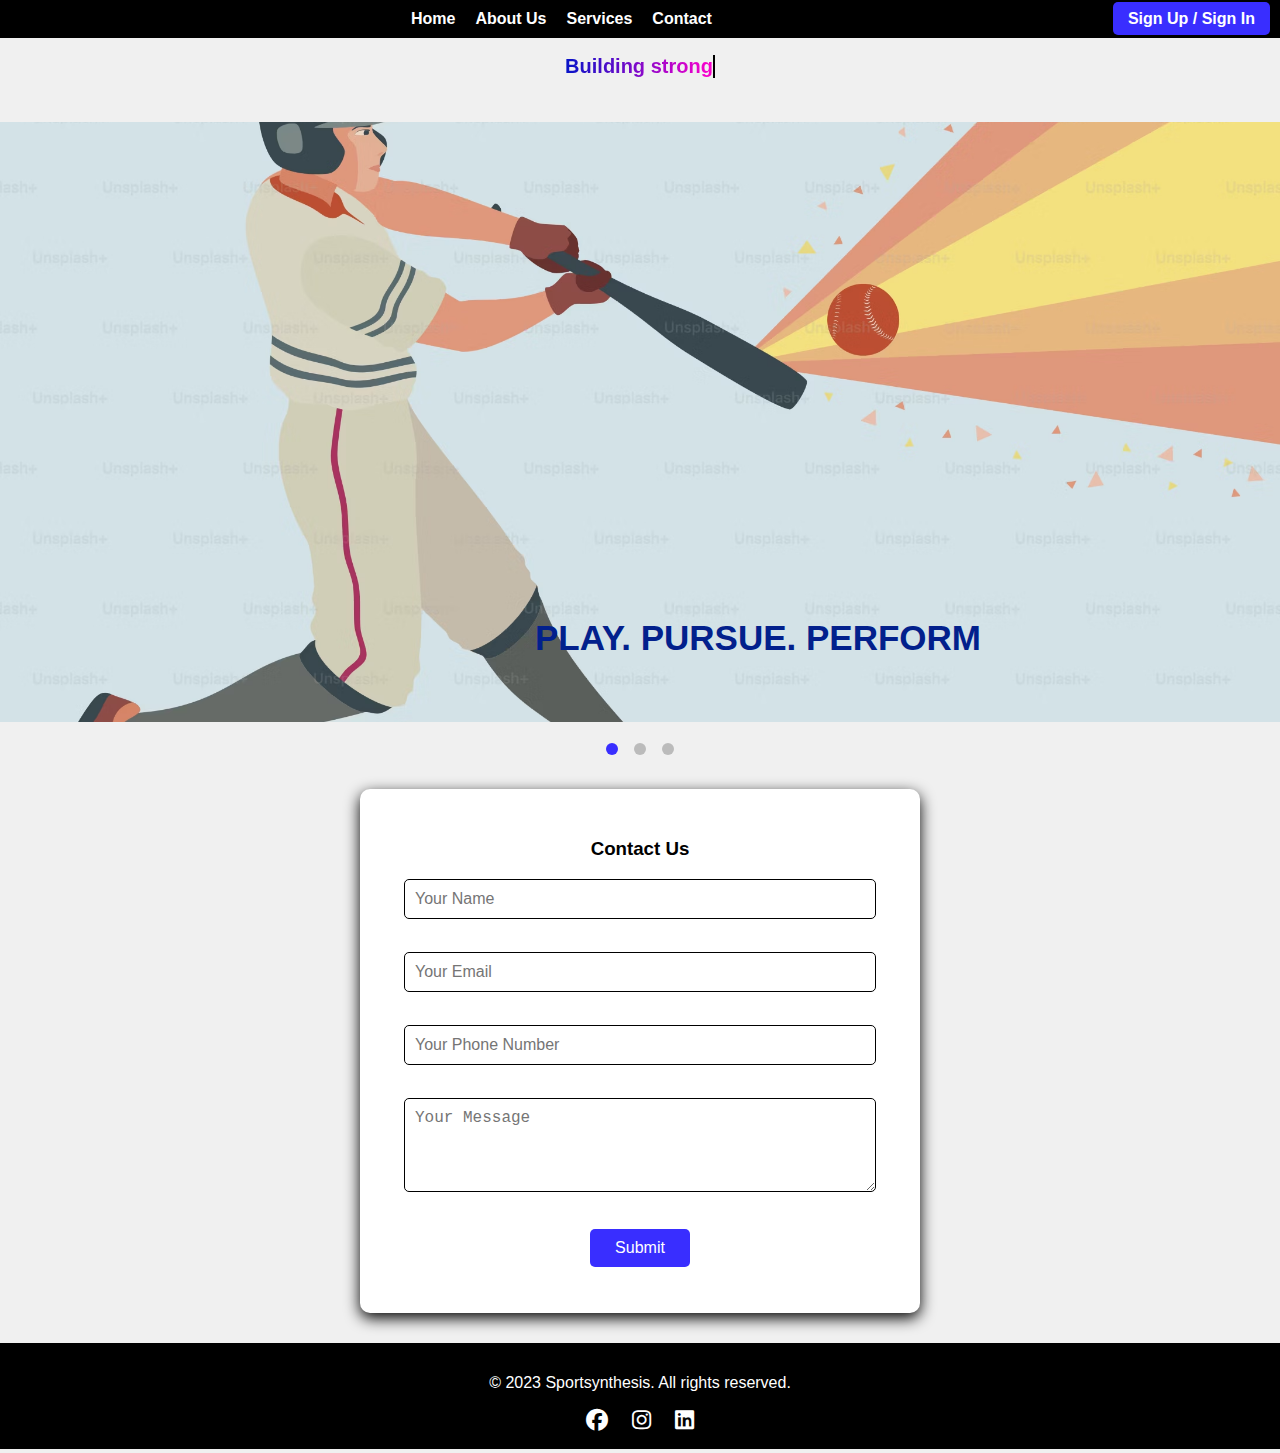
<file: index.html>
<!DOCTYPE html>
<html lang="en">
<head>
    <meta charset="UTF-8">
    <title>Sportsynthesis Landing Page</title>
    <link rel="stylesheet" href="styles.css">
    <link rel="stylesheet" href="https://cdnjs.cloudflare.com/ajax/libs/font-awesome/6.4.0/css/all.min.css">
</head>
<body>
<nav class="navbar">
    <ul class="navlist">
        <li><a href="#home">Home</a></li>
        <li><a href="#about">About Us</a></li>
        <li><a href="#services">Services</a></li>
        <li><a href="#contact">Contact</a></li>
    </ul>
    <!-- New button on the right -->
    <div class="auth-button">
        <a href="auth.html" class="btn-auth">Sign Up / Sign In</a>
    </div>
</nav>

    <h2 class="typewriter">
      <span id="line1"></span><br>
      <span id="line2"></span>
    </h2>
<div class="carousel-track">
  <div class="carousel-slide with-text">
    <img src="img1.avif" alt="Sport 1">
    <div class="overlay-text">PLAY. PURSUE. PERFORM</div>
  </div>
  <div class="carousel-slide">
    <img src="img2.avif" alt="Sport 2">
  </div>
  <div class="carousel-slide">
    <img src="img3.avif" alt="Sport 3">
  </div>
</div>

  <div class="carousel-dots">
    <span class="dot" data-index="0"></span>
    <span class="dot" data-index="1"></span>
    <span class="dot" data-index="2"></span>
  </div>
</div>

    <div class="form">
        <h3>Contact Us</h3>
        <form id="contactForm">
            <input type="text" name="name" placeholder="Your Name" required><br><br>
            <input type="email" name="email" placeholder="Your Email" required><br><br>
            <input type="tel" name="phone" placeholder="Your Phone Number" required><br><br>
            <textarea name="message" rows="4" cols="35" placeholder="Your Message" required></textarea><br><br>
            <input type="submit" value="Submit">
        </form>
        <p id="responseMsg"></p>
    </div>
    <div id="g_id_onload"
     data-client_id="214605160519-bi6coj0u73q4b0tq37b9nsh2l8kh8ph5.apps.googleusercontent.com"
     data-login_uri="https://sudiksha10-09.github.io/landing-page/"
     data-auto_prompt="false">
</div>
<div class="g_id_signin" data-type="standard"></div>
    <div class="footer">
        <p>&copy; 2023 Sportsynthesis. All rights reserved.</p>
        <div class="social-icons">
            <a href="https://www.facebook.com/sportsynthesis.in/" target="_blank"><i class="fab fa-facebook"></i></a>
            <a href="https://www.instagram.com/sportsynthesis/" target="_blank"><i class="fab fa-instagram"></i></a>
            <a href="https://www.linkedin.com/company/sportsynthesis/?originalSubdomain=in" target="_blank"><i class="fab fa-linkedin"></i></a>
        </div>
    </div>
    <script src="https://accounts.google.com/gsi/client" async defer></script>
    <script src="script.js"></script>
</body>
</html>
</file>
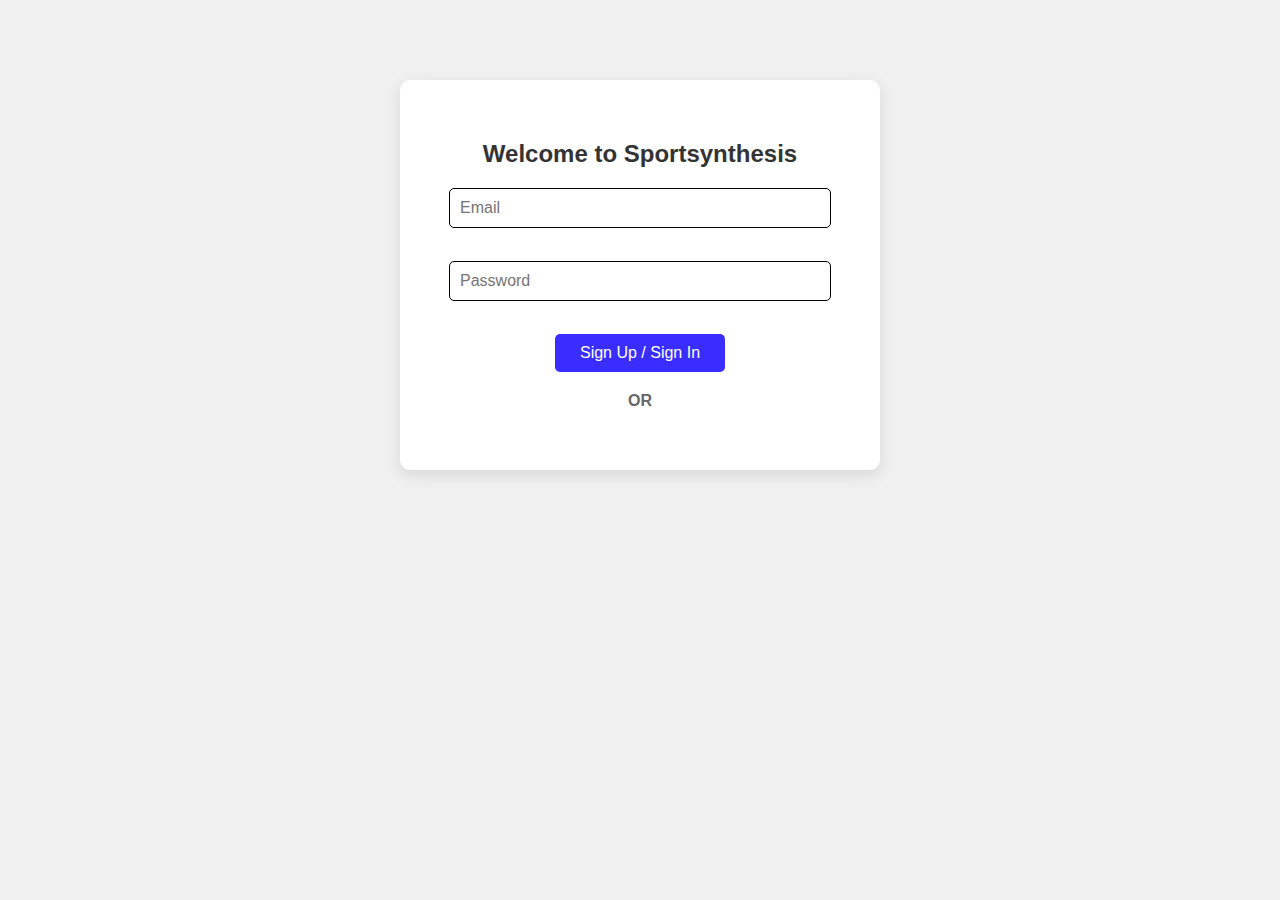
<file: auth.html>
<!DOCTYPE html>
<html lang="en">
<head>
    <meta charset="UTF-8" />
    <title>Sportsynthesis Auth</title>
    <link rel="stylesheet" href="styles.css" />
    <link rel="stylesheet" href="https://cdnjs.cloudflare.com/ajax/libs/font-awesome/6.4.0/css/all.min.css" />
</head>
<body>
    <div class="auth-container">
        <h2>Welcome to Sportsynthesis</h2>
        <div class="auth-forms">
            <!-- Email/Password form -->
            <form id="emailAuthForm">
                <input type="email" name="email" placeholder="Email" required /><br><br>
                <input type="password" name="password" placeholder="Password" required /><br><br>
                <input type="submit" value="Sign Up / Sign In" />
            </form>

            <div class="divider">OR</div>

            <!-- Google Sign In button container -->
            <div id="g_id_onload"
                data-client_id="214605160519-bi6coj0u73q4b0tq37b9nsh2l8kh8ph5.apps.googleusercontent.com"
                data-login_uri="https://sudiksha10-09.github.io/landing-page/"
                data-auto_prompt="false">
            </div>
            <div class="g_id_signin" data-type="standard"></div>
        </div>
    </div>

    <script src="https://accounts.google.com/gsi/client" async defer></script>
    <script>
      document.addEventListener('DOMContentLoaded', () => {
        const form = document.getElementById('emailAuthForm');
        form.addEventListener('submit', (e) => {
          e.preventDefault();
          const email = form.email.value;
          const password = form.password.value;

          // Simple demo alert. Replace with real auth logic!
          alert(`Email: ${email}\nPassword: ${password}\n\nThis is where you’d handle signup/signin.`);
        });

        google.accounts.id.initialize({
          client_id: "214605160519-bi6coj0u73q4b0tq37b9nsh2l8kh8ph5.apps.googleusercontent.com",
          callback: handleCredentialResponse
        });

        google.accounts.id.renderButton(
          document.querySelector(".g_id_signin"),
          { theme: "outline", size: "large" }
        );

        function handleCredentialResponse(response) {
          alert("Google sign-in successful! Token:\n" + response.credential);
          // You’d verify and handle the JWT on your backend here.
        }
      });
    </script>

    <style>
      body {
        background-color: #f0f0f0;
        font-family: Arial, sans-serif;
        margin: 0;
        padding: 0;
      }
      .auth-container {
        max-width: 400px;
        margin: 80px auto;
        background: white;
        padding: 40px;
        border-radius: 10px;
        box-shadow: 0 5px 15px rgb(0 0 0 / 0.1);
        text-align: center;
      }
      .auth-forms input[type="email"],
      .auth-forms input[type="password"] {
        width: 90%;
        padding: 10px;
        margin-bottom: 15px;
        font-size: 16px;
        border-radius: 5px;
        border: 1px solid #000;
      }
      .auth-forms input[type="submit"] {
        background-color: #392eff;
        color: white;
        border: none;
        padding: 10px 25px;
        font-size: 16px;
        cursor: pointer;
        border-radius: 5px;
        transition: background-color 0.3s ease;
      }
      .auth-forms input[type="submit"]:hover {
        background-color: #281bd3;
      }
      .divider {
        margin: 20px 0;
        font-weight: bold;
        color: #666;
      }
    </style>
</body>
</html>
</file>
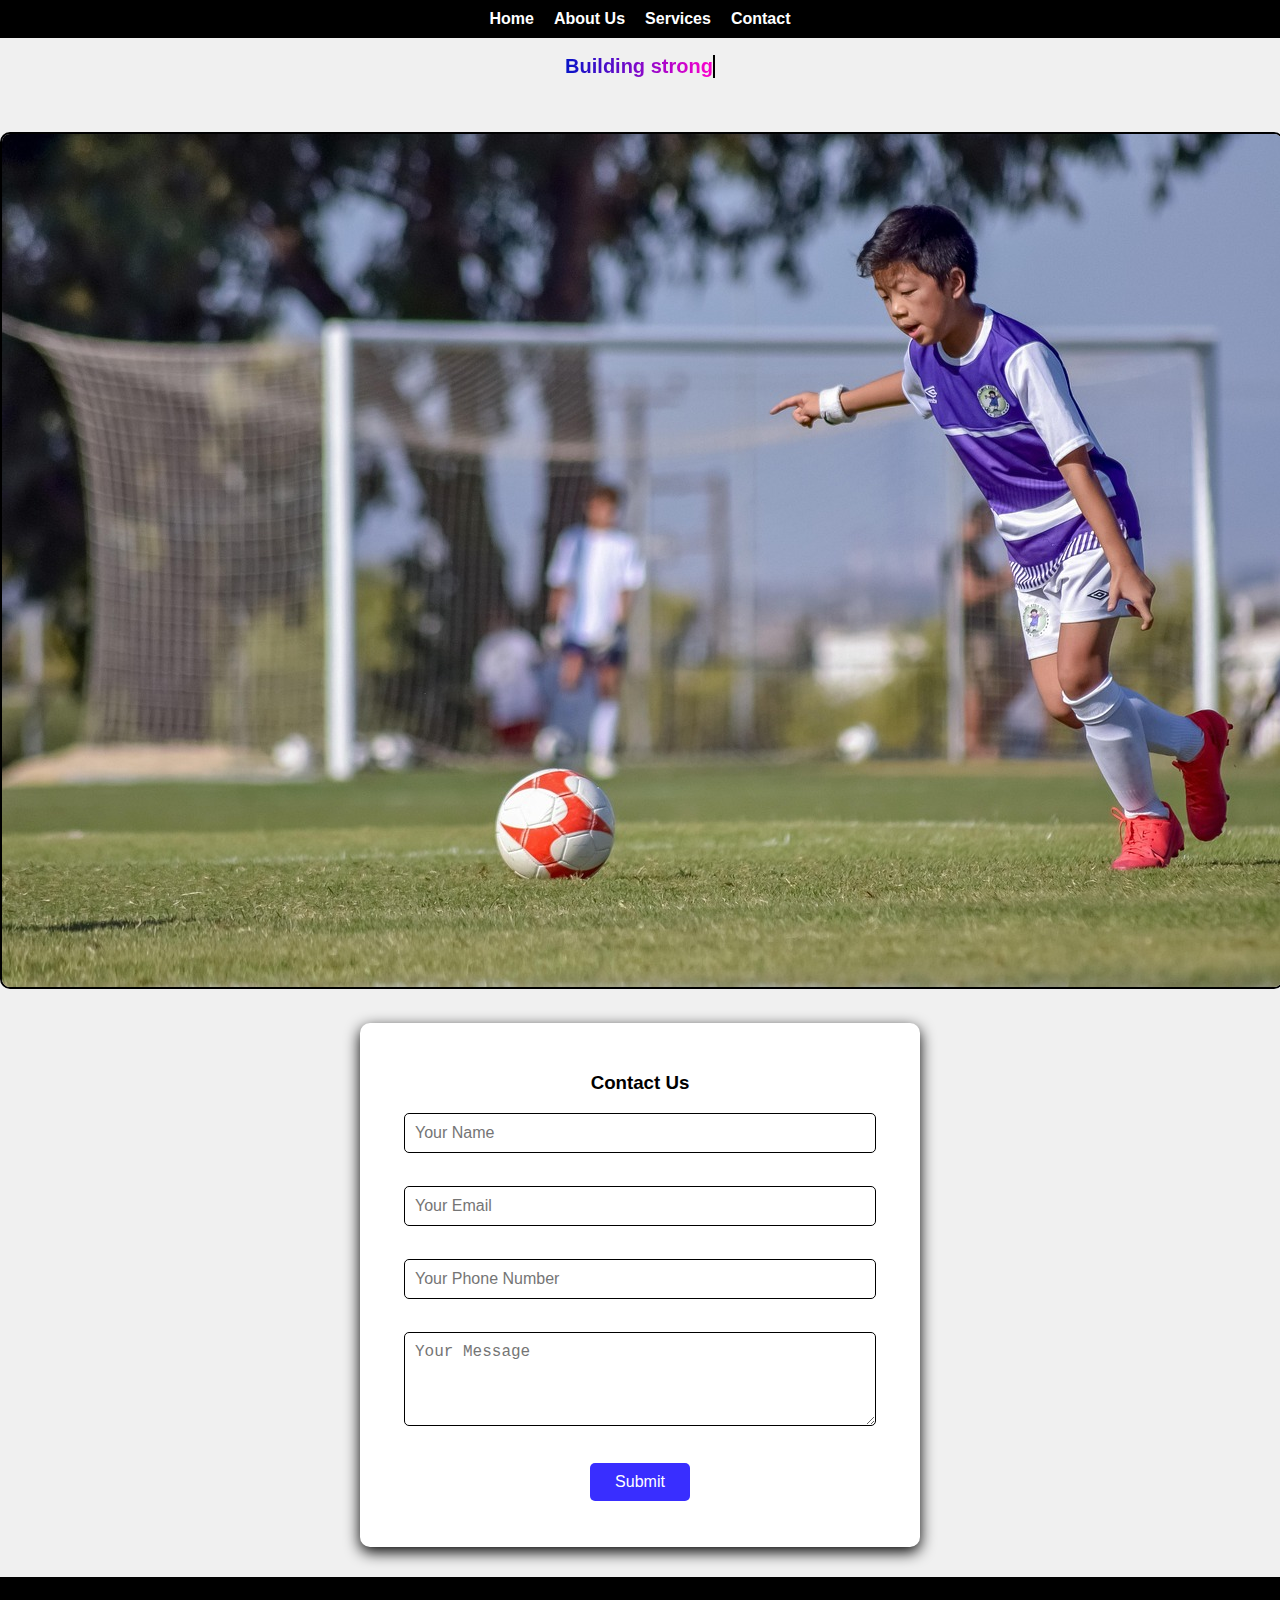
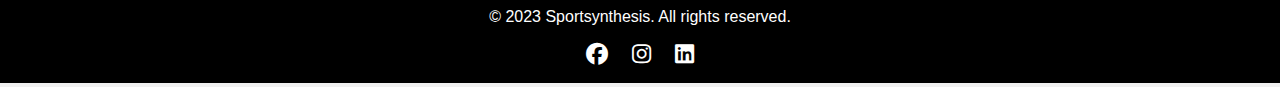
<file: Landing-page.html>
<!DOCTYPE html>
<html lang="en">
<head>
    <meta charset="UTF-8">
    <title>Sportsynthesis Landing Page</title>
    <link rel="stylesheet" href="styles.css">
    <link rel="stylesheet" href="https://cdnjs.cloudflare.com/ajax/libs/font-awesome/6.4.0/css/all.min.css">
</head>
<body>
    <nav class="navbar">
        <ul class="navlist">
            <li><a href="#home">Home</a></li>
            <li><a href="#about">About Us</a></li>
            <li><a href="#services">Services</a></li>
            <li><a href="#contact">Contact</a></li>
        </ul>
    </nav>
    <h2 class="typewriter">
      <span id="line1"></span><br>
      <span id="line2"></span>
    </h2>
    <img src="sports.jpeg" alt="kids playing sports" class="hero-image">

    <div class="form">
        <h3>Contact Us</h3>
        <form id="contactForm">
            <input type="text" name="name" placeholder="Your Name" required><br><br>
            <input type="email" name="email" placeholder="Your Email" required><br><br>
            <input type="tel" name="phone" placeholder="Your Phone Number" required><br><br>
            <textarea name="message" rows="4" cols="35" placeholder="Your Message" required></textarea><br><br>
            <input type="submit" value="Submit">
        </form>
        <p id="responseMsg"></p>
    </div>

    <div class="footer">
        <p>&copy; 2023 Sportsynthesis. All rights reserved.</p>
        <div class="social-icons">
            <a href="https://www.facebook.com/sportsynthesis.in/" target="_blank"><i class="fab fa-facebook"></i></a>
            <a href="https://www.instagram.com/sportsynthesis/" target="_blank"><i class="fab fa-instagram"></i></a>
            <a href="https://www.linkedin.com/company/sportsynthesis/?originalSubdomain=in" target="_blank"><i class="fab fa-linkedin"></i></a>
        </div>
    </div>

    <script src="script.js"></script>
</body>
</html>
</file>
<file: styles.css>
body {
    background-color: rgb(240, 240, 240);
    font-family: Arial, sans-serif;
    margin: 0;
    padding: 0;
}

h1, h2 {
    text-align: center;
    color: #333;
}
.typewriter {
  text-align: center;
  font-size: 20px;
}

.typewriter span {
  display: inline-block;
  font-weight: bold;
  background: linear-gradient(90deg, #0613c7, #ff00cc);
  -webkit-background-clip: text;
  -webkit-text-fill-color: transparent;
  border-right: 2px solid #000000;
  white-space: nowrap;
  overflow: hidden;
}


.navbar {
    background-color: #000;
    padding: 10px;
}

.navlist {
    display: flex;
    justify-content: center;
    gap: 20px;
    list-style: none;
    margin: 0;
    padding: 0;
}

.navlist li a {
    color: white;
    text-decoration: none;
    font-weight: bold;
    transition: color 0.3s ease;
}

.navlist li a:hover {
    color: #392eff;
}
.carousel-slide {
  position: relative;
  flex-shrink: 0;
  width: 100%;
}

.carousel-slide img {
  width: 100%;
  height: 600px;
  object-fit: cover;
}

.with-text .overlay-text {
font-family: arial, sans-serif;
  position: absolute;
  bottom: 8px;
  right: 16px;
  transform: translate(-50%, -50%);
  color: rgb(2, 32, 140);
  padding: 20px 30px;
  border-radius: 10px;
  font-size: 35px;
  font-weight: bold;
  text-align: center;
}

.carousel {
  position: relative;
  max-width: 100%;
  margin: 40px auto;
  overflow: hidden;
  border-radius: 8px;
}


.carousel-track {
  display: flex;
  transition: transform 0.5s ease-in-out;
}

.carousel-track img {
  width: 100%;
  height: 600px;
  flex-shrink: 0;
  object-fit: cover;
}

.carousel-dots {
  text-align: center;
  margin-top: 15px;
}

.dot {
  display: inline-block;
  height: 12px;
  width: 12px;
  margin: 0 6px;
  background-color: #bbb;
  border-radius: 50%;
  cursor: pointer;
  transition: background-color 0.3s ease;
}

.dot.active {
  background-color: #392eff;
}

.form {
    max-width: 500px;
    background-color: white;
    margin: 30px auto;
    padding: 30px;
    border-radius: 10px;
    box-shadow: 0 5px 15px rgb(0, 0, 0);
    text-align: center;
}

.form input[type="text"],
.form input[type="email"],
.form input[type="tel"],
.form textarea {
    width: 90%;
    padding: 10px;
    border: 1px solid #000000;
    margin-bottom: 15px;
    border-radius: 5px;
    font-size: 16px;
    transition: border 0.3s ease;
}

.form input[type="text"]:focus,
.form input[type="email"]:focus,
.form input[type="tel"]:focus,
.form textarea:focus {
    border-color: #392eff;
    outline: none;
}

.form input[type="submit"] {
    background-color: #392eff;
    color: white;
    border: none;
    padding: 10px 25px;
    font-size: 16px;
    cursor: pointer;
    border-radius: 5px;
    transition: background-color 0.3s ease;
}

.form input[type="submit"]:hover {
    background-color: #281bd3;
}

.footer {
    background-color: #000;
    color: #fff;
    text-align: center;
    padding: 15px 10px;
}

.social-icons a {
    color: white;
    margin: 0 10px;
    font-size: 22px;
    transition: color 0.3s ease;
}

.social-icons a:hover {
    color: #392eff;
}
body {
    background-color: rgb(240, 240, 240);
    font-family: Arial, sans-serif;
    margin: 0;
    padding: 0;
}

h1, h2 {
    text-align: center;
    color: #333;
}
.typewriter {
  text-align: center;
  font-size: 20px;
}

.typewriter span {
  display: inline-block;
  font-weight: bold;
  background: linear-gradient(90deg, #0613c7, #ff00cc);
  -webkit-background-clip: text;
  -webkit-text-fill-color: transparent;
  border-right: 2px solid #000000;
  white-space: nowrap;
  overflow: hidden;
}


.navbar {
    background-color: #000;
    padding: 10px;
    display: flex;
    justify-content: space-between;
    align-items: center;
}

.navlist {
    display: flex;
    justify-content: center;
    gap: 20px;
    list-style: none;
    margin: 0;
    padding: 0;
    flex-grow: 1;
}

.auth-button a.btn-auth {
    color: white;
    background-color: #392eff;
    padding: 8px 15px;
    border-radius: 5px;
    text-decoration: none;
    font-weight: bold;
    transition: background-color 0.3s ease;
}

.auth-button a.btn-auth:hover {
    background-color: #281bd3;
}

.navlist li a {
    color: white;
    text-decoration: none;
    font-weight: bold;
    transition: color 0.3s ease;
}

.navlist li a:hover {
    color: #392eff;
}

.hero-image {
    width: 100%;
    height: auto;
    border-radius: 10px;
    margin-top: 10px;
    border: 2px solid #000000;
}

.form {
    max-width: 500px;
    background-color: white;
    margin: 30px auto;
    padding: 30px;
    border-radius: 10px;
    box-shadow: 0 5px 15px rgb(0, 0, 0);
    text-align: center;
}

.form input[type="text"],
.form input[type="email"],
.form input[type="tel"],
.form textarea {
    width: 90%;
    padding: 10px;
    border: 1px solid #000000;
    margin-bottom: 15px;
    border-radius: 5px;
    font-size: 16px;
    transition: border 0.3s ease;
}

.form input[type="text"]:focus,
.form input[type="email"]:focus,
.form input[type="tel"]:focus,
.form textarea:focus {
    border-color: #392eff;
    outline: none;
}

.form input[type="submit"] {
    background-color: #392eff;
    color: white;
    border: none;
    padding: 10px 25px;
    font-size: 16px;
    cursor: pointer;
    border-radius: 5px;
    transition: background-color 0.3s ease;
}

.form input[type="submit"]:hover {
    background-color: #281bd3;
}

.footer {
    background-color: #000;
    color: #fff;
    text-align: center;
    padding: 15px 10px;
}

.social-icons a {
    color: white;
    margin: 0 10px;
    font-size: 22px;
    transition: color 0.3s ease;
}

.social-icons a:hover {
    color: #392eff;
}
</file>
